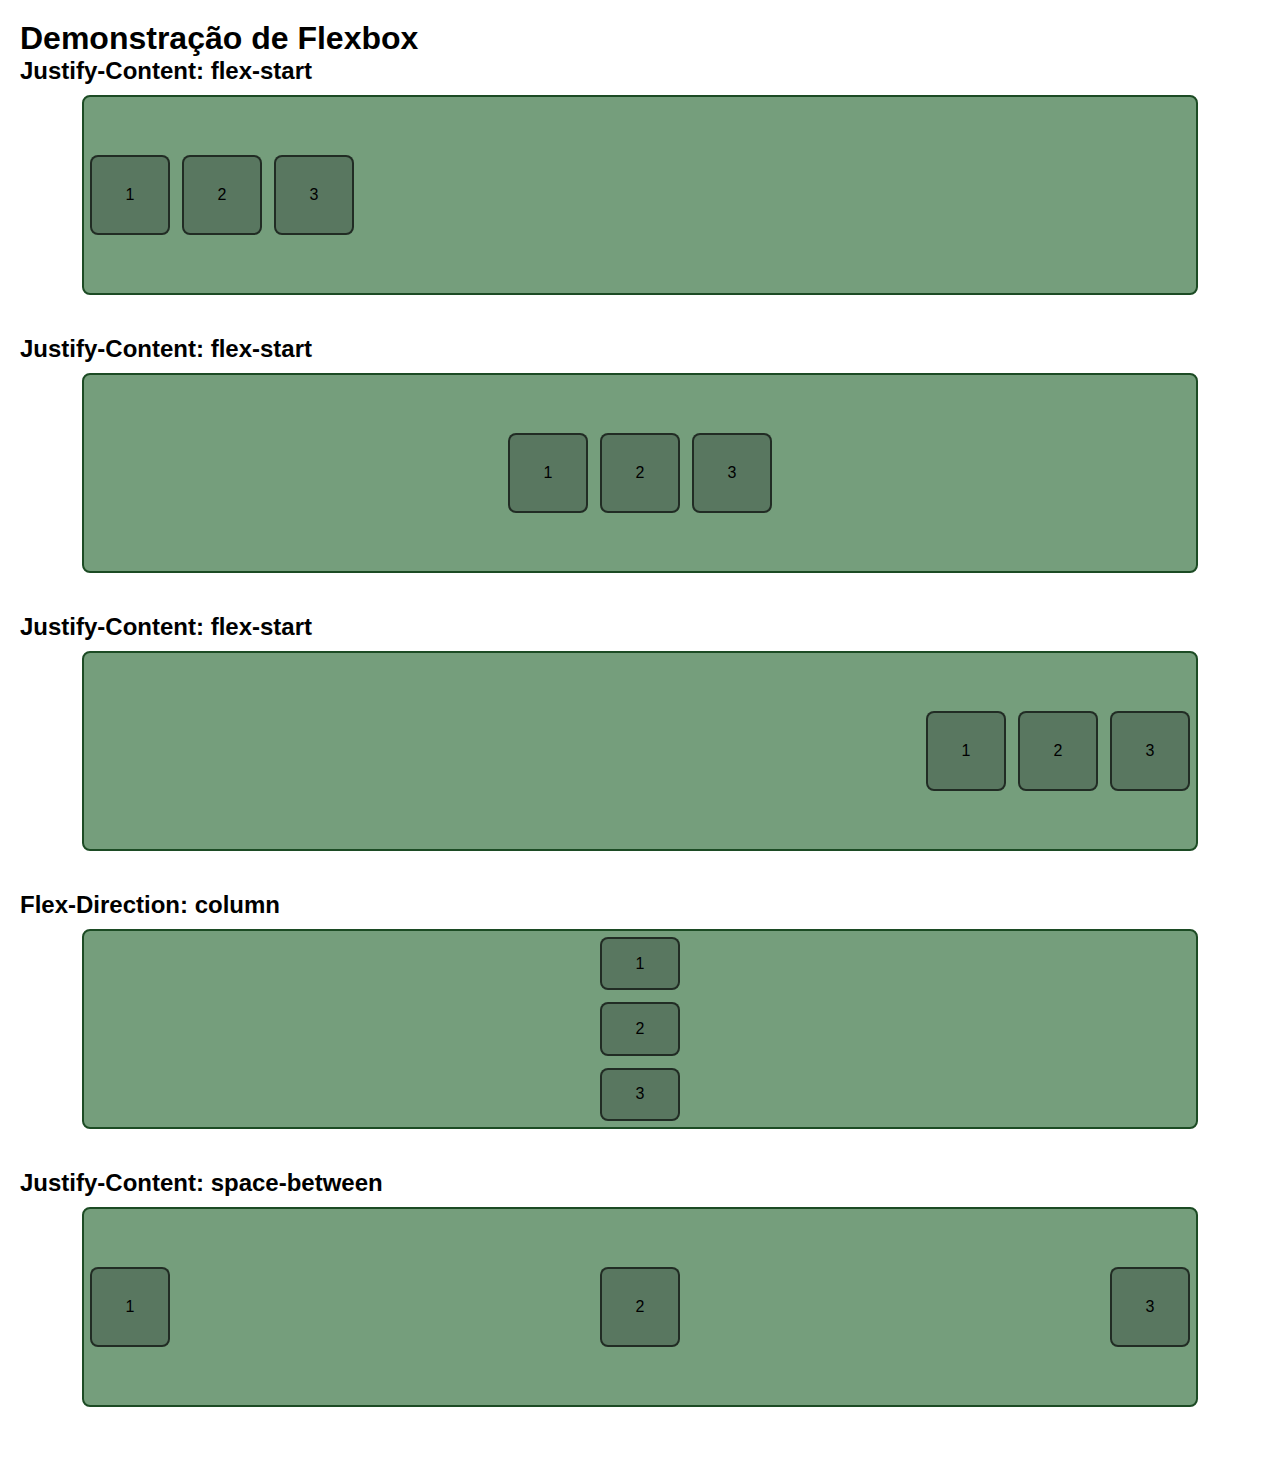
<file: index.html>
<!DOCTYPE html>
<html lang="pt-br">
<head>
    <meta charset="UTF-8">
    <meta name="viewport" content="width=device-width, initial-scale=1.0">
    <title>Aulas HTML</title>
    <link rel="stylesheet" href="assets/styles/index.css">
</head>
<body>
    <h1>Demonstração de Flexbox</h1>
    <section>
        <h2>Justify-Content: flex-start</h2>
        
        <div class="flex-container">
          <div class="flex-item">1</div>  
          <div class="flex-item">2</div>  
          <div class="flex-item">3</div>  
            </div>
        </section>


    <section>
        <h2>Justify-Content: flex-start</h2>
        
        <div class="flex-container justify-center">
          <div class="flex-item">1</div>  
          <div class="flex-item">2</div>  
          <div class="flex-item">3</div>  
            </div>
        </section>


        <section>
            <h2>Justify-Content: flex-start</h2>
            
            <div class="flex-container justify-end">
              <div class="flex-item">1</div>  
              <div class="flex-item">2</div>  
              <div class="flex-item">3</div>  
                </div>
            </section>

        <section>
            <h2>Flex-Direction: column</h2>
            
            <div class="flex-container flex-column">
              <div class="flex-item">1</div>  
              <div class="flex-item">2</div>  
              <div class="flex-item">3</div>  
                </div>
            </section>
            
            <section>
                <h2>Justify-Content: space-between</h2>
                
                <div class="flex-container justify-between">
                  <div class="flex-item">1</div>  
                  <div class="flex-item">2</div>  
                  <div class="flex-item">3</div>  
                    </div>
                </section>
    </body>
</html>
</file>
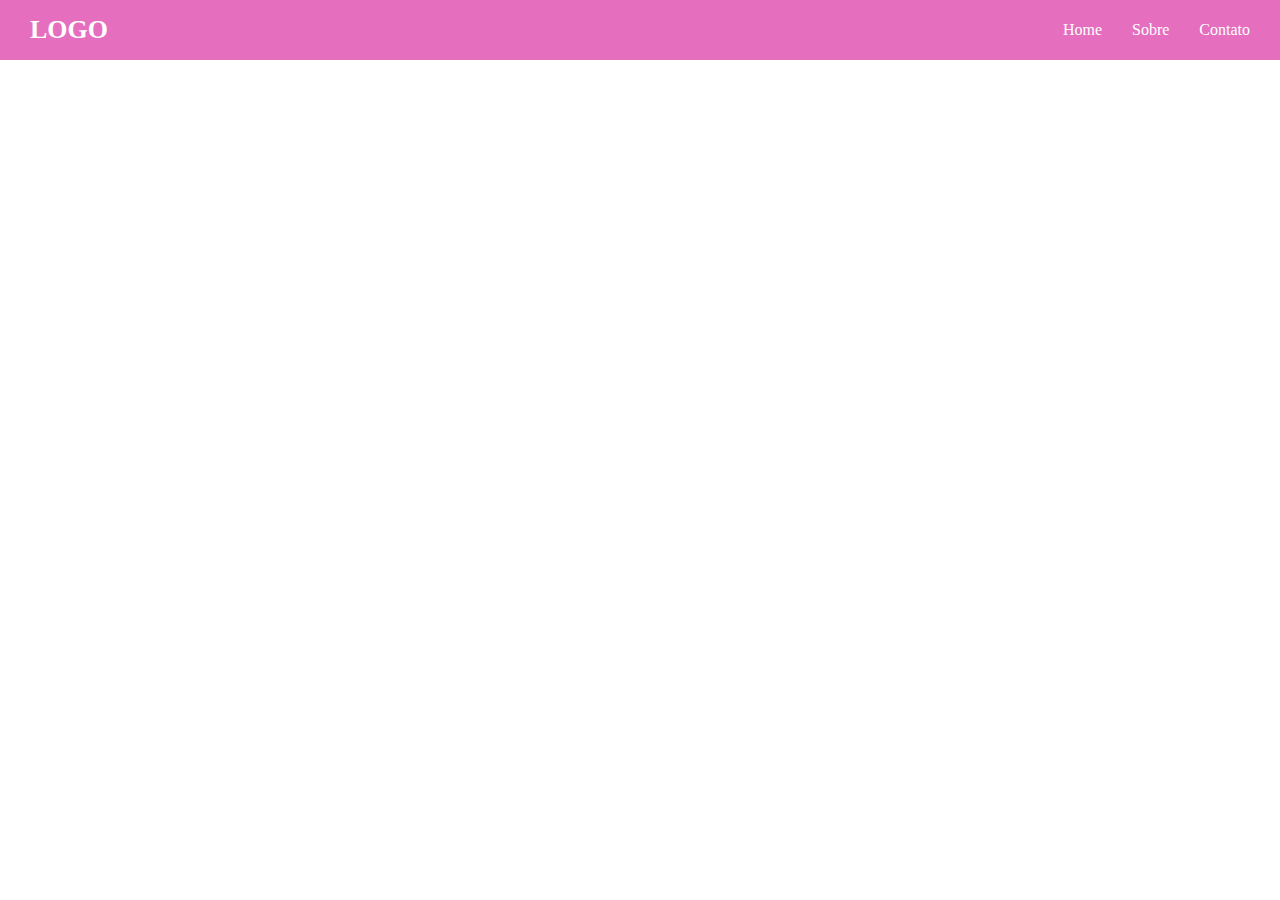
<file: pages/header.html>
<!DOCTYPE html>
<html lang="pt-BR">
<head>
    <meta charset="UTF-8">
    <meta name="viewport" content="width=device-width, initial-scale=1.0">
    <title>Modelo de Header</title>
    <link rel="stylesheet" href="../assets/styles/header.css">
</head>
<body> 
    <header>
        <div class="logo">LOGO</div>

        <div class="menu">
            <a href="#home">Home</a>
            <a href="#about">Sobre</a>
            <a href="#contact">Contato</a>
            </div>
        </header>
    </body>
</html>
</file>
<file: assets/styles/index.css>
* {
    margin: 0;
    padding: 0;
    box-sizing: border-box;
}

body {
    font-family: 'Gill Sans', 'Gill Sans MT', Calibri, 'Trebuchet MS', sans-serif;
    padding: 20px;
}

section {
    margin-bottom: 40px;
}

h2 {
    margin-bottom: 10px;
}

.flex-container {
    width: 90%;
    height: 200px;
    background-color: rgb(117, 158, 124);
    margin: 0 auto 20px;
    border-radius: 8px;
    border: 2px solid rgb(28, 75, 36);
    display: flex;
    justify-content: flex-start;
    align-items: center;
}

.flex-item {
    width: 80px;
    height: 80px;
    background-color: rgba(78, 102, 84, 0.699);
    border: 2px solid rgba(0, 0, 0, 0.623);
    margin: 6px;
    border-radius: 8px;
    text-align: center;
    display: flex;
    align-items: center;
    justify-content: center;
}

.justify-center {
    justify-content: center;
}

.justify-end {
    justify-content: flex-end;
}

.justify-between {
    justify-content: space-between;
}

.flex-column {
    flex-direction: column;
}
</file>
<file: assets/styles/header.css>
* {
    margin: 0;
    padding: 0;
    box-sizing: border-box;
}

header {
    background-color: rgb(230, 110, 190);
    color: white;
    display: flex;
    padding: 15px 30px;
    justify-content: space-between;
    align-items: center;
}

.logo {
    font-size: 26px;
    font-weight: bold;
}

.menu {
    display: flex;
    gap: 30px;
}

.menu a {
    color: white;
    text-decoration: none;
    font-size: 16px;
}

.menu a:hover {
    color: rgb(80, 79, 79);
}
</file>
